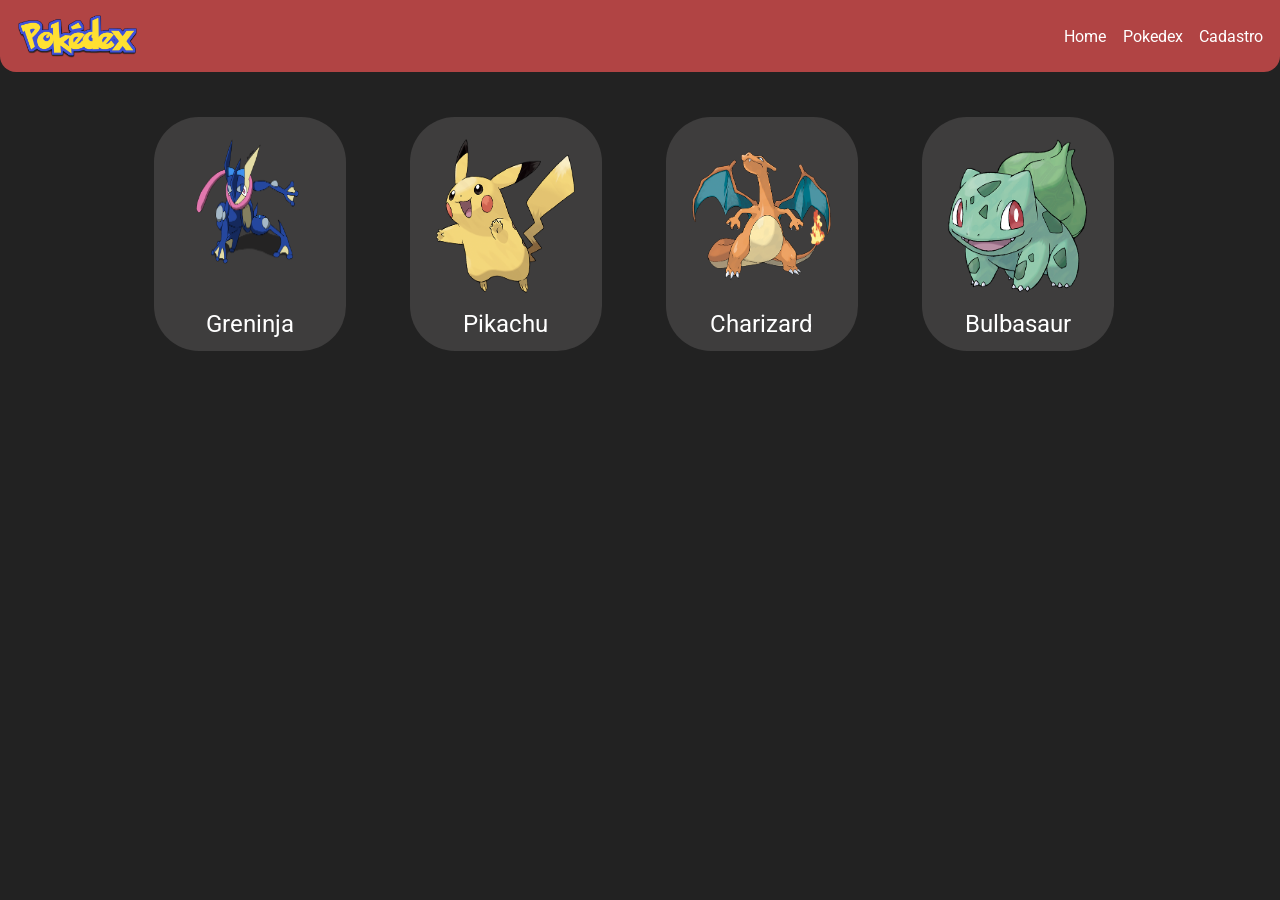
<file: pages/index.html>
<!DOCTYPE html>
<html lang="pt-br">
<head>
    <meta charset="UTF-8">
    <meta http-equiv="X-UA-Compatible" content="IE=edge">
    <meta name="viewport" content="width=device-width, initial-scale=1.0">
    <title>PokeDex</title>
    <link href="https://fonts.googleapis.com/css2?family=Roboto:wght@300;500&display=swap" rel="stylesheet">
    <link rel="stylesheet" href="/styles/style.css">
    <link rel="shortcut icon" href="/assets/pokeball.png" type="image/x-icon">
</head>
<body>
    <header>
        <img height="50" src="/assets/pokedexIcon.png" alt="pokedex">
        <nav>
            <ul>
                <a href="#">Home</a>
                <a href="/pages/greninja.html">Pokedex</a>
                <a href="/pages/cadastro.html">Cadastro</a>
            </ul>
        </nav>
    </header>

    <section class="pokemons">
        <div class="pokemonCard">
            <a href="/pages/greninja.html" class="pokemon">
                <img src="/assets/greninja.png" alt="greninja">
                <h1>Greninja</h1>
                <h2>Water</h2>
                <h2>Dark</h2>
            </a>
        </div>
        <div class="pokemonCard">
            <a href="/pages/pikachu.html" class="pokemon">
                <img src="/assets/025.png" alt="Pikachu">
                <h1>Pikachu</h1>
                <h2>Electric</h2>
            </a>
        </div>
        <div class="pokemonCard">
            <a href="/pages/charizard.html" class="pokemon">
                <img src="/assets/006.png" alt="Charizard">
                <h1>Charizard</h1>
                <h2>Fire</h2>
                <h2>Flying</h2>
            </a>
        </div>
        <div class="pokemonCard">
            <a href="/pages/bulbasaur.html" class="pokemon">
                <img src="/assets/001.png" alt="greninja" >
                <h1>Bulbasaur</h1>
                <h2>Grass</h2>
                <h2>Poison</h2>
            </a>
        </div>
    </section>
</body>
</html>
</file>
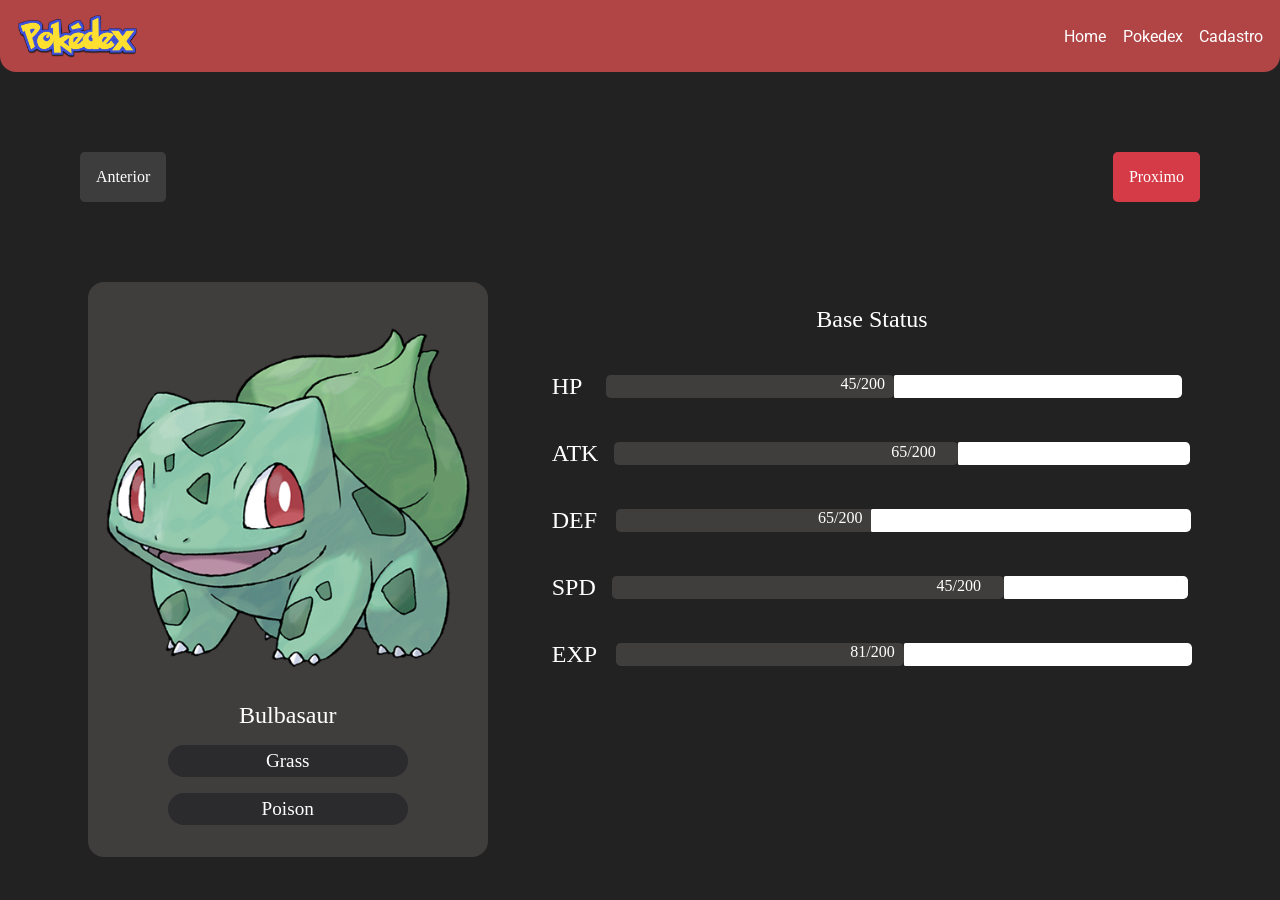
<file: pages/bulbasaur.html>
<!DOCTYPE html>
<html lang="en">
<head>
    <meta charset="UTF-8">
    <meta http-equiv="X-UA-Compatible" content="IE=edge">
    <meta name="viewport" content="width=device-width, initial-scale=1.0">
    <title>Bulbasaur - PokeDex</title>
    <link href="https://fonts.googleapis.com/css2?family=Roboto:wght@300&display=swap" rel="stylesheet">
    <link rel="stylesheet" href="/styles/style.css">
    <link rel="shortcut icon" href="/assets/pokeball.png" type="image/x-icon">
</head>
<body>
    <header>
        <img height="50" src="/assets/pokedexIcon.png" alt="pokedex">
        <nav>
            <ul>
                <a href="/pages/index.html">Home</a>
                <a href="/pages/greninja.html">Pokedex</a>
                <a href="/pages/cadastro.html">Cadastro</a>
            </ul>
        </nav>
    </header>

    <nav class="NavPokedex">
        <a class="Anterior" href="../pages/charizard.html">Anterior</a>
        <a class="Proximo" href="../pages/greninja.html">Proximo</a>
    </nav>

    <section class="main">
        <div class="Pokemon">
            <div>
                <div>
                    <img width="400" height="350" src="/assets/001.png" alt= "Bulbasaur" id="Bulbasaur">
                </div>
    
                <div class="PokeNames">
                    <h1>Bulbasaur</h1>
    
                    <div class="Description">
                        <h2>Grass</h2>
                    </div>
    
                    <div class="Description">
                        <h2>Poison</h2>
                    </div>
    
                </div>
            </div>
    
            <div class="Prop">
                <h2>There is a plant seed on its back right from the day this Pokémon is born. The seed slowly grows larger.
                </h2>
                <div class="GroupProp">
                    <div>
                        <h3 class="alter">Height</h3>
                        <p>0.7 m</p>
                    </div>
                    <div>
                        <h3 class="alter">Category</h3>
                        <p>Seed</p>
                    </div>
                </div>
                <div class="GroupProp">
                    <div>
                        <h3 class="alter">Weight</h3>
                        <p>6.9 kg</p>
                    </div>
                    <div>
                        <h3 class="alter">Abilities</h3>
                        <p>Overgrow</p>
                    </div>
                </div>
            </div>
        </div>

        <div class="PokeInfos">
            <h1>Base Status</h1>

            <div class="Status">
                <h2>HP</h2>

                <div class="PokeInfosValuesHP">
                    <div class="HpGreninja">
                        <span>45/200</span>
                    </div>
                    <div class="BackgroundPokeInfo"></div>
                </div>
            </div>

            <div class="Status">
                <h2>ATK</h2>

                <div class="PokeInfosValues">
                    <div class="ATKGreninja">
                        <span>65/200</span>
                    </div>
                    <div class="BackgroundPokeInfoATK"></div>
                </div>
            </div>

            <div class="Status">
                <h2>DEF</h2>

                <div class="PokeInfosValuesDEF">
                    <div class="DEFGreninja">
                        <span>65/200</span>
                    </div>
                    <div class="BackgroundPokeInfoDEF"></div>
                </div>
            </div>

            <div class="Status">
                <h2>SPD</h2>

                <div class="PokeInfosValues">
                    <div class="SPDGreninja">
                        <span>45/200</span>
                    </div>
                    <div class="BackgroundPokeInfoSPD"></div>
                </div>
            </div>

            <div class="Status">
                <h2>EXP</h2>

                <div class="PokeInfosValuesEXP">
                    <div class="EXPGreninja">
                        <span>81/200</span>
                    </div>
                    <div class="BackgroundPokeInfo"></div>
                </div>
            </div>
        </div>
    </section>
</body>
</html>
</file>
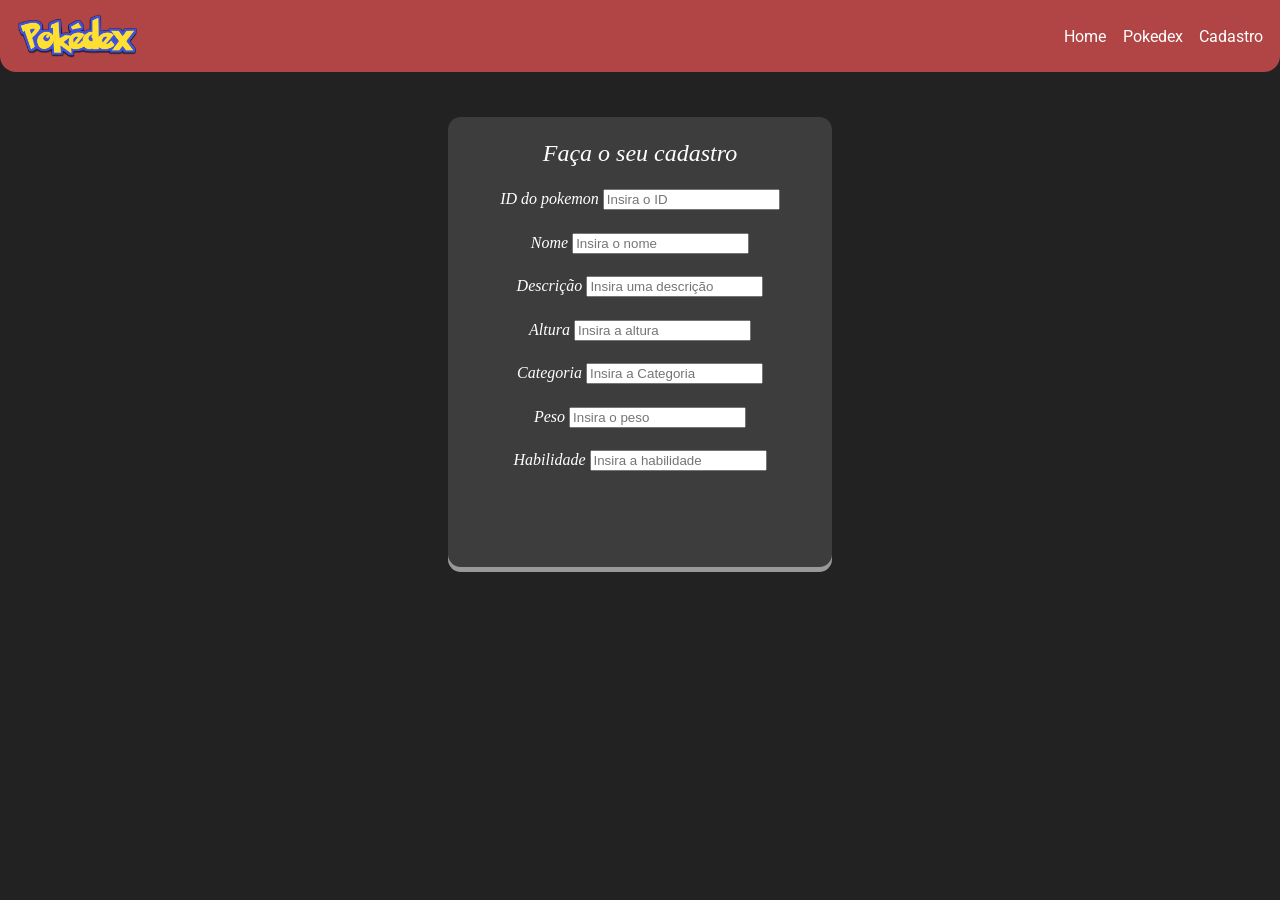
<file: pages/cadastro.html>
<!DOCTYPE html>
<html lang="pt-br">
<head>
    <meta charset="UTF-8">
    <meta http-equiv="X-UA-Compatible" content="IE=edge">
    <meta name="viewport" content="width=device-width, initial-scale=1.0">
    <title>Cadastrar</title>
    <link href="https://fonts.googleapis.com/css2?family=Roboto:wght@300&display=swap" rel="stylesheet">
    <link rel="shortcut icon" href="/assets/pokeball.png" type="image/x-icon">
    <link rel="stylesheet" href="/styles/style.css">
</head>
<body>
    <header>
        <img height="50" src="/assets/pokedexIcon.png" alt="pokedex">
        <nav>
            <ul>
                <a href="/pages/index.html">Home</a>
                <a href="">Pokedex</a>
                <a href="#">Cadastro</a>
            </ul>
        </nav>
        
    </header>
    <form class="cadastro">
        <h2 class="designs">Faça o seu cadastro</h2>
        <div class="designs">
            <label for="ID">ID do pokemon</label>
            <input type="text" id="ID" name="id" placeholder="Insira o ID">
        </div>
        <div class="designs">
            <label for="Nome">Nome</label>
            <input type="text" id="Nome" name="nome" placeholder="Insira o nome">
        </div>
        <div class="designs">
            <label for="Descrição">Descrição</label>
            <input type="text" id="Descrição" name="descrição" placeholder="Insira uma descrição">
        </div>
        <div class="designs">
            <label for="Altura">Altura</label>
            <input type="text" id="Altura" name="altura" placeholder="Insira a altura">
        </div>
        <div class="designs">
            <label for="Categoria">Categoria</label>
            <input type="text" id="Categoria" name="Categoria" placeholder="Insira a Categoria">
        </div>
        <div class="designs">
            <label for="Peso">Peso</label>
            <input type="text" id="Peso" name="peso" placeholder="Insira o peso">
        </div>
        <div class="designs">
            <label for="Habilidade">Habilidade</label>
            <input type="text" id="Habilidade" name="habilidade" placeholder="Insira a habilidade">
        </div>
</body>
</html>
</file>
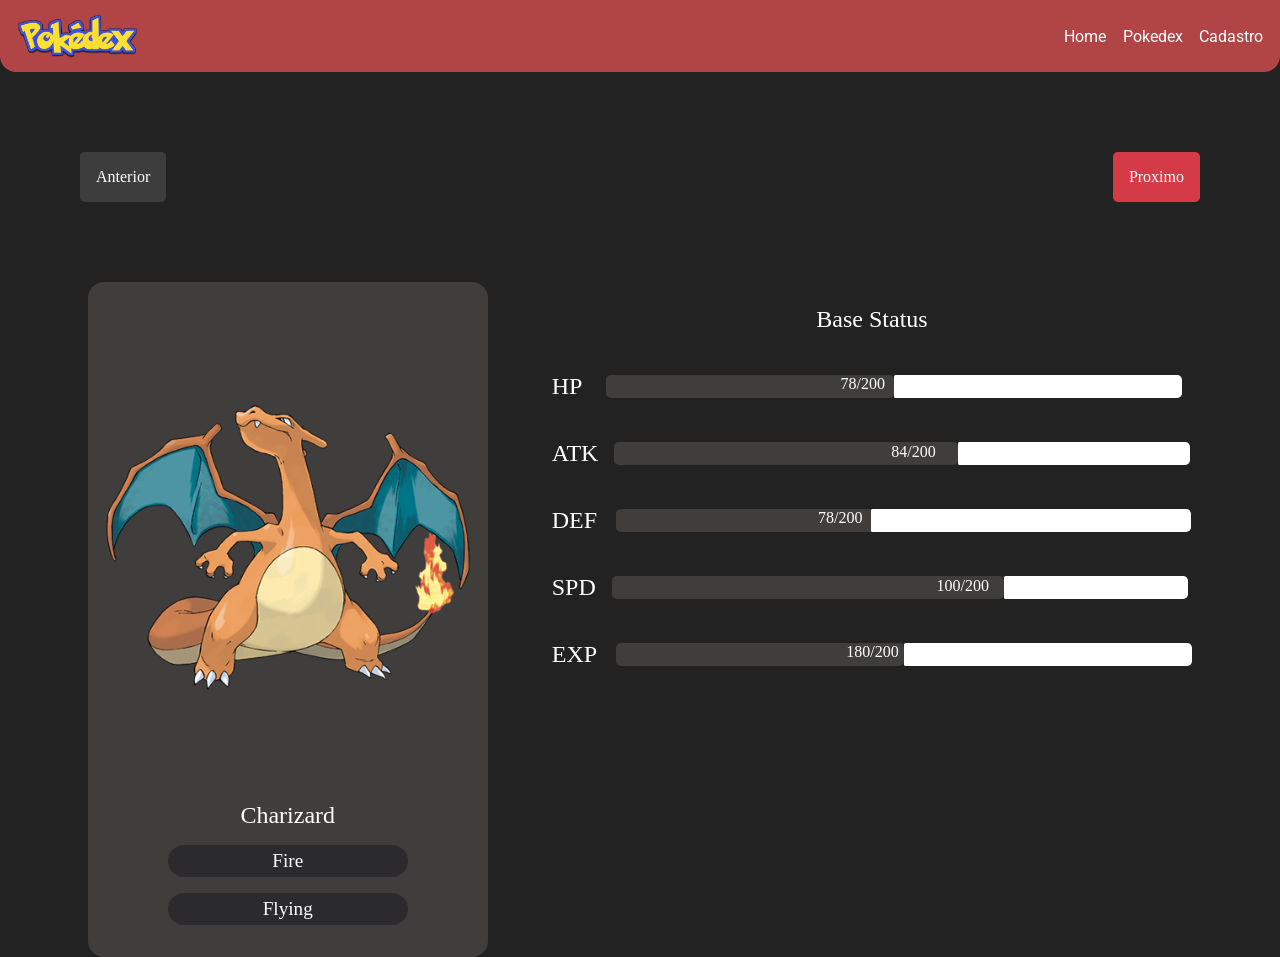
<file: pages/charizard.html>
<!DOCTYPE html>
<html lang="pt-br">

<head>
    <meta charset="UTF-8">
    <meta http-equiv="X-UA-Compatible" content="IE=edge">
    <meta name="viewport" content="width=device-width, initial-scale=1.0">
    <title>Charizard</title>
    <link href="https://fonts.googleapis.com/css2?family=Roboto:wght@300&display=swap" rel="stylesheet">
    <link rel="stylesheet" href="/styles/style.css">
    <link rel="shortcut icon" href="/assets/pokeball.png" type="image/x-icon">
</head>

<body>
    <header>
        <img height="50" src="/assets/pokedexIcon.png" alt="pokedex">
        <nav>
            <ul>
                <a href="/pages/index.html">Home</a>
                <a href="/pages/greninja.html">Pokedex</a>
                <a href="/pages/cadastro.html">Cadastro</a>
            </ul>
        </nav>
    </header>

    <nav class="NavPokedex">
        <a class="Anterior" href="../pages/pikachu.html">Anterior</a>
        <a class="Proximo" href="../pages/bulbasaur.html">Proximo</a>
    </nav>

    <section class="main">
        <div class="Pokemon">
            <div>
                <div>
                    <img width="400" height="350" src="/assets/006.png" alt= "Charizard" id="greninja">
                </div>
    
                <div class="PokeNames">
                    <h1>Charizard</h1>
    
                    <div class="Description">
                        <h2>Fire</h2>
                    </div>

                    <div class="Description">
                        <h2>Flying</h2>
                    </div>

                </div>
            </div>
    
            <div class="Prop">
                <h2>It spits fire that is hot enough to melt boulders. It may cause forest fires by blowing flames.</h2>
                <h2>Its wings can carry this Pokémon close to an altitude of 4,600 feet. It blows out fire at very high temperatures.</h2>
                <div class="GroupProp">
                    <div>
                        <h3 class="alter">Height</h3>
                        <p>1.7 m</p>
                    </div>
                    <div>
                        <h3 class="alter">Category</h3>
                        <p>Flame</p>
                    </div>
                </div>
                <div class="GroupProp">
                    <div>
                        <h3 class="alter">Weight</h3>
                        <p>90.5 kg</p>
                    </div>
                    <div>
                        <h3 class="alter">Abilities</h3>
                        <p>Blaze</p>
                    </div>
                </div>
            </div>
        </div>

        <div class="PokeInfos">
            <h1>Base Status</h1>

            <div class="Status">
                <h2>HP</h2>

                <div class="PokeInfosValuesHP">
                    <div class="HpGreninja">
                        <span>78/200</span>
                    </div>
                    <div class="BackgroundPokeInfo"></div>
                </div>
            </div>

            <div class="Status">
                <h2>ATK</h2>

                <div class="PokeInfosValues">
                    <div class="ATKGreninja">
                        <span>84/200</span>
                    </div>
                    <div class="BackgroundPokeInfoATK"></div>
                </div>
            </div>

            <div class="Status">
                <h2>DEF</h2>

                <div class="PokeInfosValuesDEF">
                    <div class="DEFGreninja">
                        <span>78/200</span>
                    </div>
                    <div class="BackgroundPokeInfoDEF"></div>
                </div>
            </div>

            <div class="Status">
                <h2>SPD</h2>

                <div class="PokeInfosValues">
                    <div class="SPDGreninja">
                        <span>100/200</span>
                    </div>
                    <div class="BackgroundPokeInfoSPD"></div>
                </div>
            </div>

            <div class="Status">
                <h2>EXP</h2>

                <div class="PokeInfosValuesEXP">
                    <div class="EXPGreninja">
                        <span>180/200</span>
                    </div>
                    <div class="BackgroundPokeInfo"></div>
                </div>
            </div>
        </div>
    </section>
</body>

</html>
</file>
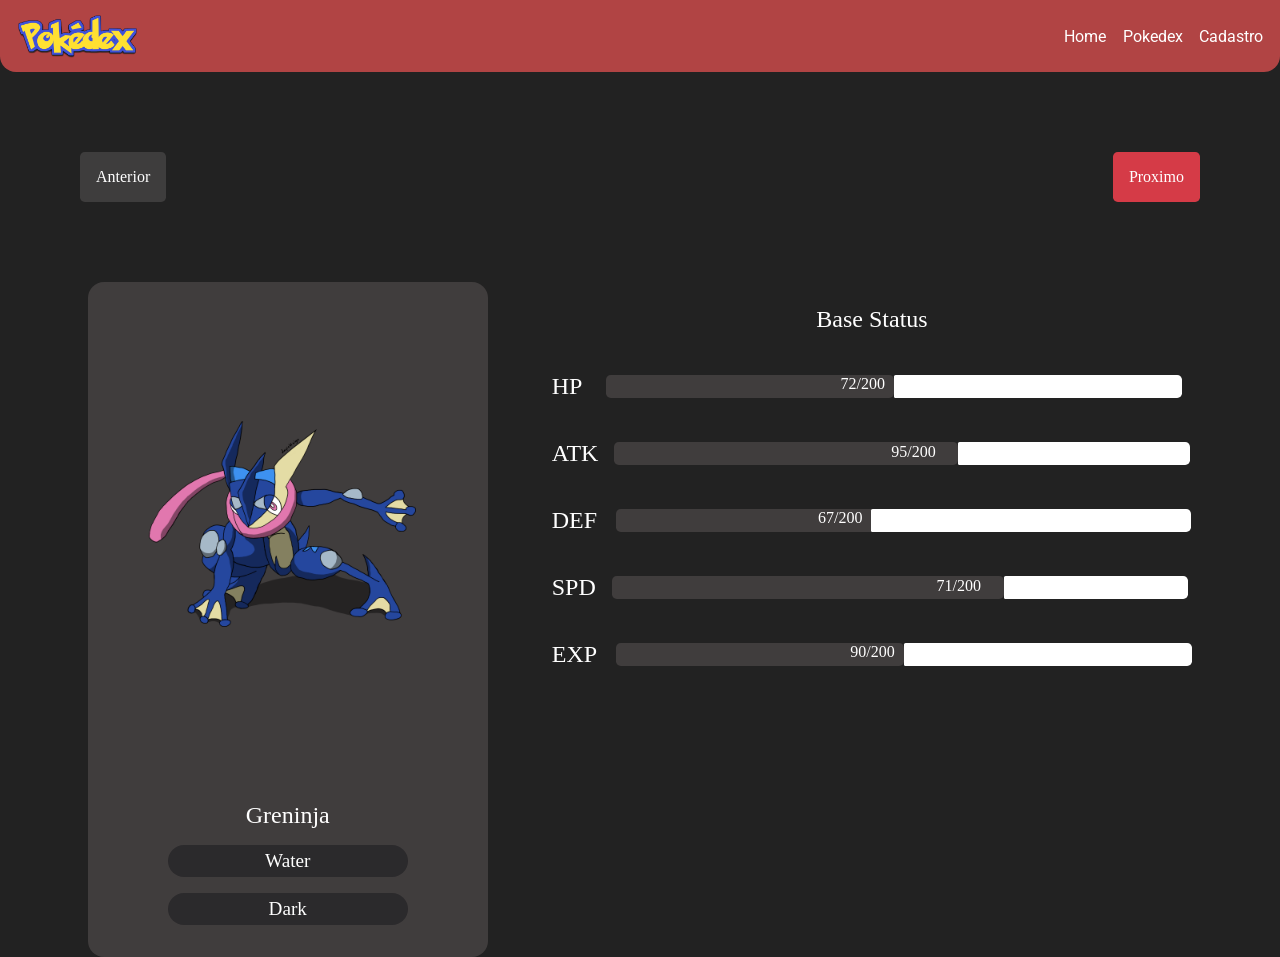
<file: pages/greninja.html>
<!DOCTYPE html>
<html>
<head>
    <meta charset="UTF-8">
    <meta http-equiv="X-UA-Compatible" content="IE=edge">
    <meta name="viewport" content="width=device-width, initial-scale=1.0">
    <title>Greninja PokeDex</title>
    <link href="https://fonts.googleapis.com/css2?family=Roboto:wght@300&display=swap" rel="stylesheet">
    <link rel="stylesheet" href="/styles/style.css">
    <link rel="shortcut icon" href="/assets/pokeball.png" type="image/x-icon">
</head>
<body>
    <header>
        <img height="50" src="/assets/pokedexIcon.png" alt="pokedex">
        <nav>
            <ul>
                <a href="/pages/index.html">Home</a>
                <a href="/pages/greninja.html">Pokedex</a>
                <a href="/pages/cadastro.html">Cadastro</a>
            </ul>
        </nav>
    </header>

    <nav class="NavPokedex">
        <a class="Anterior" href="../pages/bulbasaur.html">Anterior</a>
        <a class="Proximo" href="../pages/pikachu.html">Proximo</a>
    </nav>

    <section class="main">
        <div class="Pokemon">
            <div>
                <div>
                    <img width="400" height="350" src="/assets/greninja.png" alt= "greninja" id="greninja">
                </div>
    
                <div class="PokeNames">
                    <h1>Greninja</h1>
    
                    <div class="Description">
                        <h2>Water</h2>
                    </div>
    
                    <div class="Description">
                        <h2>Dark</h2>
                    </div>
    
                </div>
            </div>
    
            <div class="Prop">
                <h2>It creates throwing stars out of compressed water. When it spins them and 
                    throws them at high speed, these stars can split metal in two.
                </h2>
                <div class="GroupProp">
                    <div>
                        <h3 class="alter">Height</h3>
                        <p>1.5 m</p>
                    </div>
                    <div>
                        <h3 class="alter">Category</h3>
                        <p>Ninja</p>
                    </div>
                </div>
                <div class="GroupProp">
                    <div>
                        <h3 class="alter">Weight</h3>
                        <p>40.0 kg</p>
                    </div>
                    <div>
                        <h3 class="alter">Abilities</h3>
                        <p>Torrent</p>
                    </div>
                </div>
            </div>
        </div>

        <div class="PokeInfos">
            <h1>Base Status</h1>

            <div class="Status">
                <h2>HP</h2>

                <div class="PokeInfosValuesHP">
                    <div class="HpGreninja">
                        <span>72/200</span>
                    </div>
                    <div class="BackgroundPokeInfo"></div>
                </div>
            </div>

            <div class="Status">
                <h2>ATK</h2>

                <div class="PokeInfosValues">
                    <div class="ATKGreninja">
                        <span>95/200</span>
                    </div>
                    <div class="BackgroundPokeInfoATK"></div>
                </div>
            </div>

            <div class="Status">
                <h2>DEF</h2>

                <div class="PokeInfosValuesDEF">
                    <div class="DEFGreninja">
                        <span>67/200</span>
                    </div>
                    <div class="BackgroundPokeInfoDEF"></div>
                </div>
            </div>

            <div class="Status">
                <h2>SPD</h2>

                <div class="PokeInfosValues">
                    <div class="SPDGreninja">
                        <span>71/200</span>
                    </div>
                    <div class="BackgroundPokeInfoSPD"></div>
                </div>
            </div>

            <div class="Status">
                <h2>EXP</h2>

                <div class="PokeInfosValuesEXP">
                    <div class="EXPGreninja">
                        <span>90/200</span>
                    </div>
                    <div class="BackgroundPokeInfo"></div>
                </div>
            </div>
        </div>
    </section>
</body>
</html>
</file>
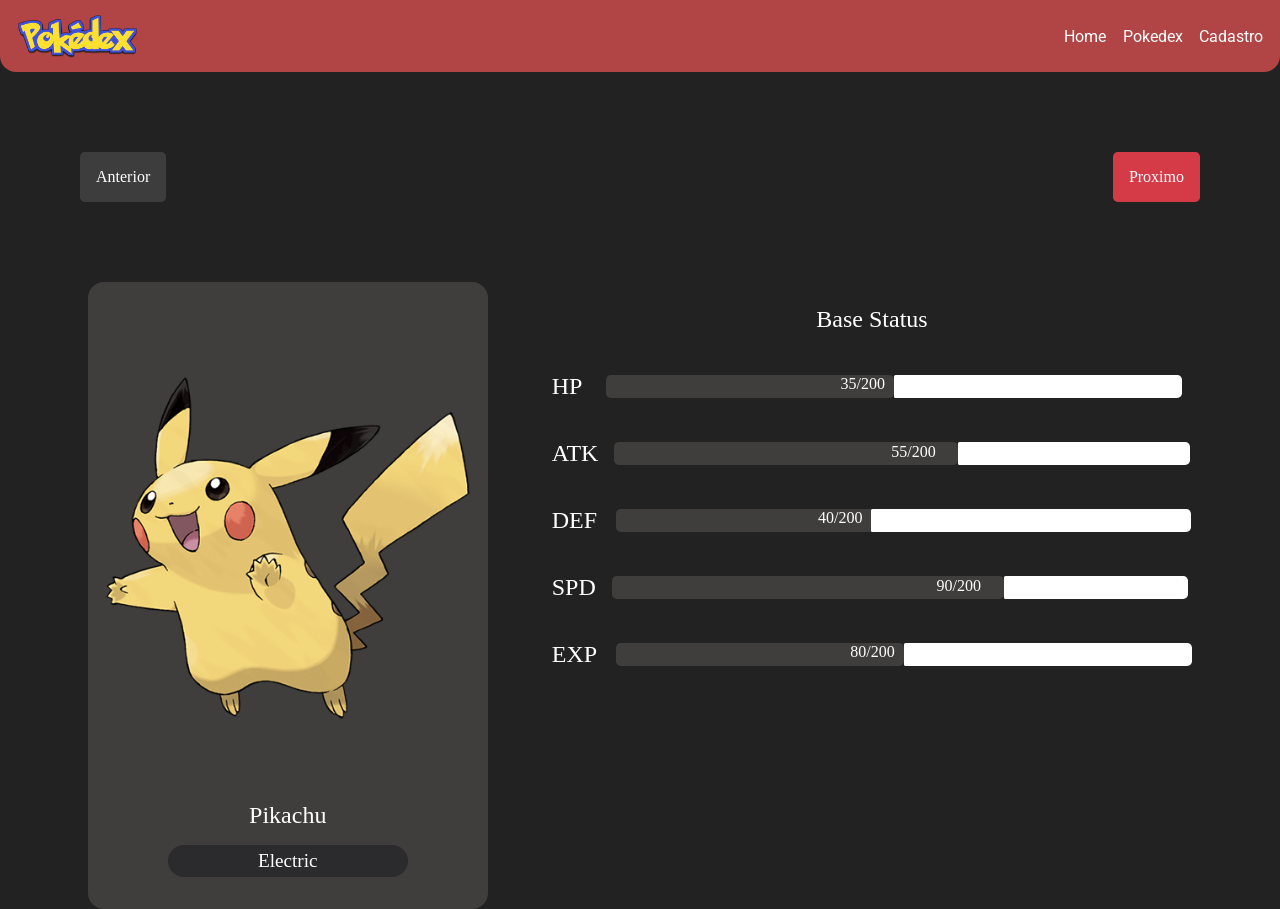
<file: pages/pikachu.html>
<!DOCTYPE html>
<html lang="pt-br">

<head>
    <meta charset="UTF-8">
    <meta http-equiv="X-UA-Compatible" content="IE=edge">
    <meta name="viewport" content="width=device-width, initial-scale=1.0">
    <title>Pikachu</title>
    <link href="https://fonts.googleapis.com/css2?family=Roboto:wght@300&display=swap" rel="stylesheet">
    <link rel="stylesheet" href="/styles/style.css">
    <link rel="shortcut icon" href="/assets/pokeball.png" type="image/x-icon">
</head>

<body>
    <header>
        <img height="50" src="/assets/pokedexIcon.png" alt="pokedex">
        <nav>
            <ul>
                <a href="/pages/index.html">Home</a>
                <a href="/pages/greninja.html">Pokedex</a>
                <a href="/pages/cadastro.html">Cadastro</a>
            </ul>
        </nav>
    </header>

    <nav class="NavPokedex">
        <a class="Anterior" href="../pages/greninja.html">Anterior</a>
        <a class="Proximo" href="../pages/charizard.html">Proximo</a>
    </nav>

    <section class="main">
        <div class="Pokemon">
            <div>
                <div>
                    <img width="400" height="350" src="/assets/025.png" alt= "Pikachu" id="greninja">
                </div>
    
                <div class="PokeNames">
                    <h1>Pikachu</h1>
    
                    <div class="Description">
                        <h2>Electric</h2>
                    </div>
                </div>
            </div>
    
            <div class="Prop">
                <h2>When it is angered, it immediately discharges the energy stored in the pouches in its cheeks.
                </h2>
                <div class="GroupProp">
                    <div>
                        <h3 class="alter">Height</h3>
                        <p>0.4 m</p>
                    </div>
                    <div>
                        <h3 class="alter">Category</h3>
                        <p>Mouse</p>
                    </div>
                </div>
                <div class="GroupProp">
                    <div>
                        <h3 class="alter">Weight</h3>
                        <p>6.0 kg</p>
                    </div>
                    <div>
                        <h3 class="alter">Abilities</h3>
                        <p>Static</p>
                    </div>
                </div>
            </div>
        </div>

        <div class="PokeInfos">
            <h1>Base Status</h1>

            <div class="Status">
                <h2>HP</h2>

                <div class="PokeInfosValuesHP">
                    <div class="HpGreninja">
                        <span>35/200</span>
                    </div>
                    <div class="BackgroundPokeInfo"></div>
                </div>
            </div>

            <div class="Status">
                <h2>ATK</h2>

                <div class="PokeInfosValues">
                    <div class="ATKGreninja">
                        <span>55/200</span>
                    </div>
                    <div class="BackgroundPokeInfoATK"></div>
                </div>
            </div>

            <div class="Status">
                <h2>DEF</h2>

                <div class="PokeInfosValuesDEF">
                    <div class="DEFGreninja">
                        <span>40/200</span>
                    </div>
                    <div class="BackgroundPokeInfoDEF"></div>
                </div>
            </div>

            <div class="Status">
                <h2>SPD</h2>

                <div class="PokeInfosValues">
                    <div class="SPDGreninja">
                        <span>90/200</span>
                    </div>
                    <div class="BackgroundPokeInfoSPD"></div>
                </div>
            </div>

            <div class="Status">
                <h2>EXP</h2>

                <div class="PokeInfosValuesEXP">
                    <div class="EXPGreninja">
                        <span>80/200</span>
                    </div>
                    <div class="BackgroundPokeInfo"></div>
                </div>
            </div>
        </div>
    </section>
</body>

</html>
</file>
<file: styles/style.css>
html {
    box-sizing: border-box;
    font-size: 16px;
}
  
*, *:before, *:after {
    box-sizing: inherit;
}
  
body, h1, h2, h3, h4, h5, h6, p, ol, ul {
    margin: 0;
    padding: 0;
    font-weight: normal;
}
  
ol, ul {
    list-style: none;
}
  
img {
    max-width: 100%;
    height: auto;
}

body {
    background-color: rgb(34, 34, 34);
}

header {
    display: flex;
    border-radius: 0 0 1rem 1rem;
    align-items: center;
    justify-content: space-evenly;
    width: 100vw;
    height: 8vh;
    background-color: rgb(177, 68, 68);
}

header a {
    text-decoration: none;
    color: white;
    font-family: 'Roboto', sans-serif;
    margin-left: 1vw;
    
}

header nav {
    margin-left: 70vw;
}

header img {
    height: 5vh;
    
}

header a:hover {
    transition-duration: 0.5s;
    color: black;
}

.pokemons {
    margin-left: 7vw;
    font-family: 'Roboto', sans-serif;
    width: 80vw;
    display: inline-block;
    text-align: center;
    margin-top: 5vh;
}

.pokemon {
    text-decoration: none;
    color: white;
}

.pokemonCard {
    float: left;
    width: 15vw;
    margin-left: 5vw;
    height: 26vh;
    padding: 1vh 0;
    overflow: hidden;
    background-color: rgb(62, 61, 61);
    border-radius: 5vh;
}

.pokemonCard img {
    width: 12vw;
    height: 20vh;
}

.pokemonCard:hover {
    height: 31vh;
    transition-duration: 0.7s;
    padding: 1%;
    border: 0.2vh solid rgb(177, 68, 68);
    -webkit-box-shadow: inset 0px 0px 22px 2px rgba(177,68,68,1);
    -moz-box-shadow: inset 0px 0px 22px 2px rgba(177,68,68,1);
    box-shadow: inset 0px 0px 22px 2px rgba(177,68,68,1);
}

.pokemonCard h2{
    font-size: 0;
    margin-bottom: 1vh;
    background-color: rgb(45, 45, 45);
    border-radius: 1rem;
}

.pokemonCard:hover h2 {
    font-size: 1.7vh;
}

.pokemonCard h1{
    margin-bottom: 0.9vh;
}

.pokemonCard:hover h1{
    color: rgb(177, 68, 68);
}

.NavPokedex{
    display: flex;
    margin-top: 5rem;
    justify-content: space-between;
    align-items: center;
}

.Anterior{
    margin-left: 5rem;
    background-color: rgb(62, 61, 61);
    padding: 1rem;
    border-radius: .3rem;
}

.Proximo{
    margin-right: 5rem;
    background-color: #d53b47;
    padding: 1rem;
    border-radius: .3rem;
}

.Proximo:hover{
    transition-duration: 1s;
    border: solid 1px black;
}

.Anterior:hover{
    transition-duration: 1s;
    border: solid 1px #d53b47;
    color: #d53b47;
}

a{
    text-decoration: none;
    color: #FFF;
}

.main{
    display: flex;
    align-items: flex-start;
    justify-content: center;
    color: #FFF;
    margin-top: 5rem;
}

#greninja {
    width: 400px;
    height: 500px;
}

.Pokemon{
    text-align: center;
    background-color: #403d3d;
    border-radius: 1rem;
    padding-bottom: 2rem;
    padding-top: 1rem;
    margin-right: 4rem;
    transition: 0.5s all;
    display: flex;
    width: 400px;
}

.Prop {
    display: none;
}

.Pokemon:hover .Prop {
    display: flex;
    justify-content: center;
    flex-direction: column;
    transition: 0.5s all;
}

.Pokemon:hover {
    transition-duration: 1s;
    width: 1000px;
    transition-timing-function: linear;
    transition: 0.5s all;
}

.GroupProp {
    display: flex;
    justify-content: space-around;
    transition: 0.5s all;
}

.GroupProp>div>p {
    font-size: 28px;
    transition: 0.5s all;
}

.alter {
    font-size: 28px;
    font-weight: bold;
    color: #d53b47;
    margin-bottom: 5px;
    transition: 0.5s all;
    margin-top: 2rem;
}

.Prop h2{
    padding-right: 2rem;
}

.Pokemon img{
    object-fit: contain;
}

.PokeNames{
    display: flex;
    flex-direction: column;
    align-items: center;
}

.Description{
    background-color: #2b2a2c;
    width: 15rem;
    height: 2rem;
    margin-top: 1rem;
    border-radius: 1rem;
    font-size: .8rem;
    display: flex;
    justify-content: center;
    align-items: center;
}

.PokeInfos{
    display: flex;
    flex-direction: column;
    text-align: center;
}

.PokeInfos h1{
    margin-bottom: 2.5rem;
    margin-top: 1.5rem;
}

.Status{
    display: flex;
    align-items: center;
    margin-bottom: 2.5rem;
}

.PokeInfosValues{
    display: flex;
    margin-left: 1rem;
    align-items: center;
}

.PokeInfosValuesHP{
    display: flex;
    margin-left: 1.5rem;
    align-items: center;
}

.PokeInfosValuesEXP{
    display: flex;
    margin-left: 1.2rem;
    align-items: center;
}

.PokeInfosValuesDEF{
    display: flex;
    margin-left: 1.2rem;
    align-items: center;
}

.PokeInfosValues span{
    padding: .3rem;
}

.HpGreninja, .EXPGreninja{
    background-color: #403d3d;
    padding-left: 14.04rem;
    border-radius: .3rem;
    height: 1.4rem;
    width: 18rem;
}

.ATKGreninja{
    background-color: #403d3d;
    padding-left: 17rem;
    padding-right: 4.5rem;
    border-radius: .3rem;
    width: 17.5rem;
    height: 1.4rem;
}

.DEFGreninja{
    background-color: #403d3d;
    padding-left: 10rem;
    margin-right: -2.1rem;
    border-radius: .3rem;
    width: 18rem;
    height: 1.4rem;
}

.SPDGreninja{
    background-color: #403d3d;
    padding-left: 20rem;
    padding-right: 4.5rem;
    border-radius: .3rem;
    width: 18rem;
    height: 1.4rem;
}

.BackgroundPokeInfo{
    background-color: #FFF;
    height: 1.4rem;
    border-radius: .1rem .3rem .3rem .1rem;
    width: 18rem;
}

.BackgroundPokeInfoATK{
    background-color: #FFF;
    height: 1.4rem;
    width: 14.5rem;
    border-radius: .1rem .3rem .3rem .1rem;
}

.BackgroundPokeInfoDEF{
    background-color: #FFF;
    height: 1.4rem;
    width: 20rem;
    border-radius: .1rem .3rem .3rem .1rem;
}

.BackgroundPokeInfoSPD{
    background-color: #FFF;
    height: 1.4rem;
    width: 11.5rem;
    border-radius: .1rem .3rem .3rem .1rem;
}

.cadastro {
    height: 50vh;
    width: 30vw;
    background-color: rgb(62, 61, 61) ;
    color: white;
    display: inline-block;
    margin-top: 5vh;
    border-radius: 1vw;
    box-shadow: 0 5px #999;
    text-align: center;
    margin-left: 35vw;
    margin-right: 35vw;
}

.designs {
    margin-top: 2.5vh;
    font-style: italic;
}
</file>
